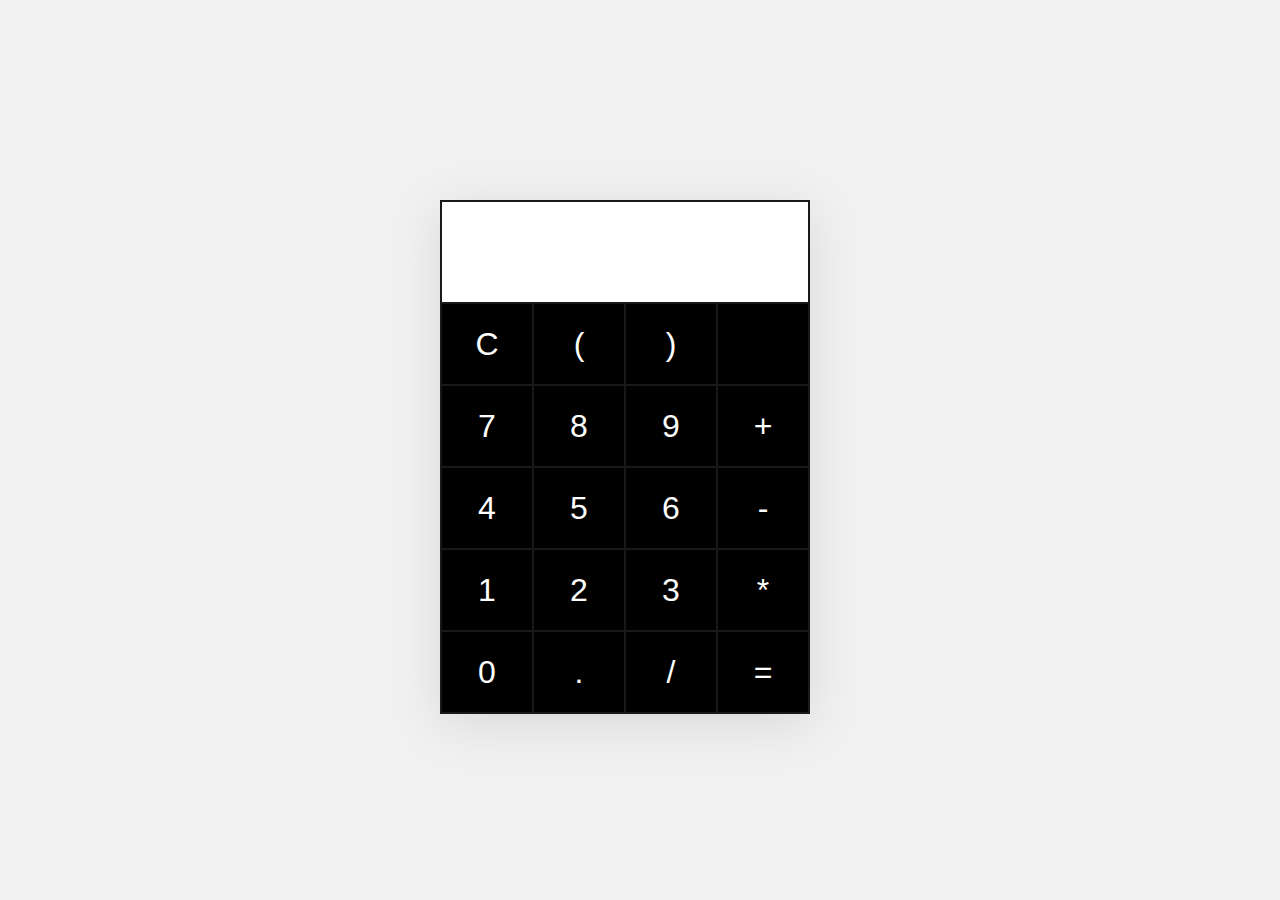
<file: Calculator/index.html>
<!DOCTYPE html>
<html lang="en">
<head>
    <meta charset="UTF-8">
    <meta name="viewport" content="width=device-width, initial-scale=1.0">
    <title>Document</title>
    <link rel="stylesheet" href="style.css">
</head>
<body>
    
<div class="CalculatorBody">
    <table>
        <tr>
            <td colspan="4"><input type="text" id="myResult"></td>
        </tr>

<tr>
    <td><input type="button"  value="C" onclick="deleteMe()"></td>
    <td><input type="button" value="(" onclick="Calculator('(')"></td>
    <td><input type="button" value=")" onclick="Calculator(')')"></td>
    <td><input type="button" value="" onclick="Calculator"></td>
</tr>


<tr>
    <td><input type="button"  value="7" onclick="Calculator('7')"></td>
    <td><input type="button" value="8" onclick="Calculator('8')"></td>
    <td><input type="button" value="9" onclick="Calculator('9')"></td>
    <td><input type="button" value="+" onclick="Calculator('+')"></td>

</tr>

<tr>
    <td><input type="button"  value="4" onclick="Calculator('4')"></td>
    <td><input type="button" value="5" onclick="Calculator('5')"></td>
    <td><input type="button" value="6" onclick="Calculator('6')"></td>
    <td><input type="button" value="-" onclick="Calculator('-')"></td>

</tr>

<tr>
    <td><input type="button"  value="1" onclick="Calculator('1')"></td>
    <td><input type="button" value="2" onclick="Calculator('2')"></td>
    <td><input type="button" value="3" onclick="Calculator('3')"></td>
    <td><input type="button" value="*" onclick="Calculator('*')"></td>

</tr>
<tr>
    <td><input type="button"  value="0" onclick="Calculator('0')"></td>
    <td><input type="button" value="." onclick="Calculator('.')"></td>
    <td><input type="button" value="/" onclick="Calculator('/')"></td>
    <td><input type="button" value="=" onclick="Answer()"></td>

</tr>

    </table>
</div>





<script>
    function deleteMe(){
  document.getElementById("myResult").value = ""
    }


function Calculator(NewValue){
    document.getElementById("myResult").value += NewValue;

}


function Answer (){
    var a = document.getElementById("myResult").value ;
    var b = eval(a);
    document.getElementById("myResult").value = b

}

</script>



</body>
</html>
</file>
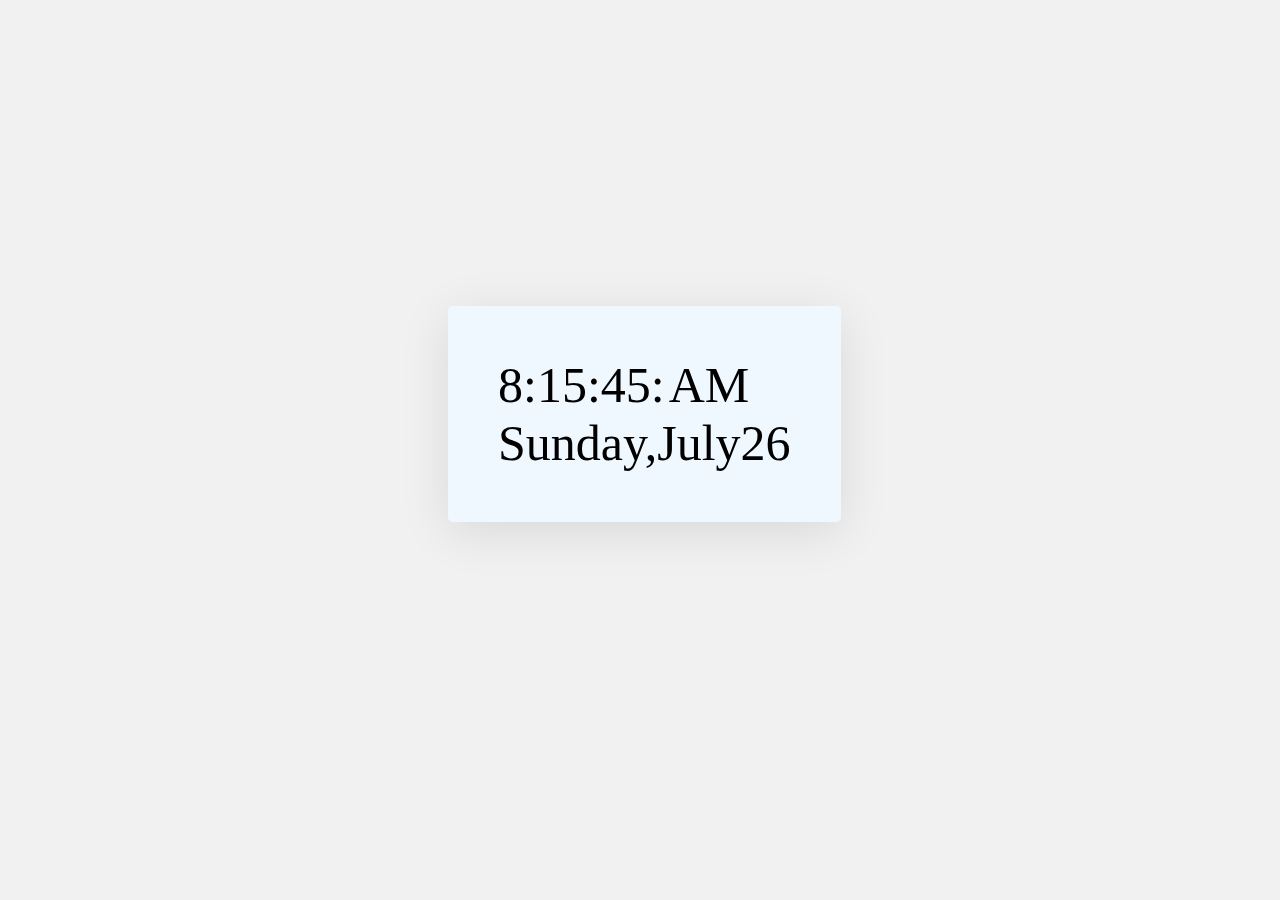
<file: clock/index.html>
<!DOCTYPE html>
<html lang="en">
<head>
    <meta charset="UTF-8">
    <meta name="viewport" content="width=device-width, initial-scale=1.0">
    <title>Document</title>
    <style>
    body{
        background-color: #f1f1f2;
    }
    .MyWatch {
  
        top:34%;
        left:35%;
        position:fixed;
        background-color: aliceblue;
       padding: 50px;
       border-radius: 5px;
       box-shadow: rgb(0, 0, 0, 0.1) 0px 10px 50px; 

    } 
    span{
        font-size: 50px;
    }



    </style>
</head>
<body>


    <div class="MyWatch">
        <span class="H"></span>
        <span class="M"></span><br>
        <span class="date"></span>
    </div>

    <script>
   function myTime(){
    var myDate = new Date();
    var hr,min = (myDate.getMinutes() <10) ? "0" + myDate.getMinutes() : myDate.getMinutes(),
    sec = (myDate.getSeconds () <10 ) ? "10" + myDate.getSeconds() : myDate.getSeconds()
    M = (myDate.getHours() >= 12) ? "PM" : "AM";



if(myDate.getHours () == 0){
    hr = 12 ;

}else if (myDate.getHours() >12) {
    hr = myDate.getHours() - 12;
}
else{
    hr = myDate.getHours();
}


var currentTime = hr + ":" + min + ":" + sec + ":";


document.getElementsByClassName("H")[0].innerHTML = currentTime;
document.getElementsByClassName("M")[0].innerHTML = M;




     var myDay = ["Sunday","Monday","Tuesday","Wednesday", "Thursday", "Friday","Saturday"],

     myMonth = [ "January", "February", "March", "April", "May", "June", "July", "August", "September", "October", "November", "December"],

     day = myDate.getDate();

     var currentDate = myDay[myDate.getDay()] + "," + myMonth[myDate.getMonth()] + day ;
     document.getElementsByClassName("date")[0].innerHTML = currentDate;

}


myTime();

setInterval(function (){
    myTime();
}, 1000);



    </script>


</body>
</html>
</file>
<file: Calculator/style.css>
*{
    margin: 0;
    padding: 0;
}

body{
    background-color: #f1f1f1;
}

.CalculatorBody{
 
    position: absolute;
    top: 50%;
    left: 50%;
    transform: translate(-50%, -50%);
    width: 400px;
    height: 500px;
}

table{
    border-collapse: collapse;
    background-color: #fff;
    box-shadow: rgb(0, 0, 0, 0.1) 0px 10px 50px; 
    border: 2px solid;
}

td{ 
    text-align: center ;
    color: #fff1 ;
    border: 2px solid #191919;
}


input[type ="button"]{
    width: 90px;
    height: 80px;
    color: #fff;
    background-color: black;
    font-size: 2rem;
    border: none;
    cursor: pointer;
    transition: 0.2s ease-in-out;
}

input[type ="button"] :hover{
    background-color: #19d;
    outline: none;
}


input[type ="text"]{
width: 340px;
height: 80px;
text-align: right;
margin: 10px;
top: 2px;
outline: none !important;
border: none !important;
font-size: 30px;
}
</file>
